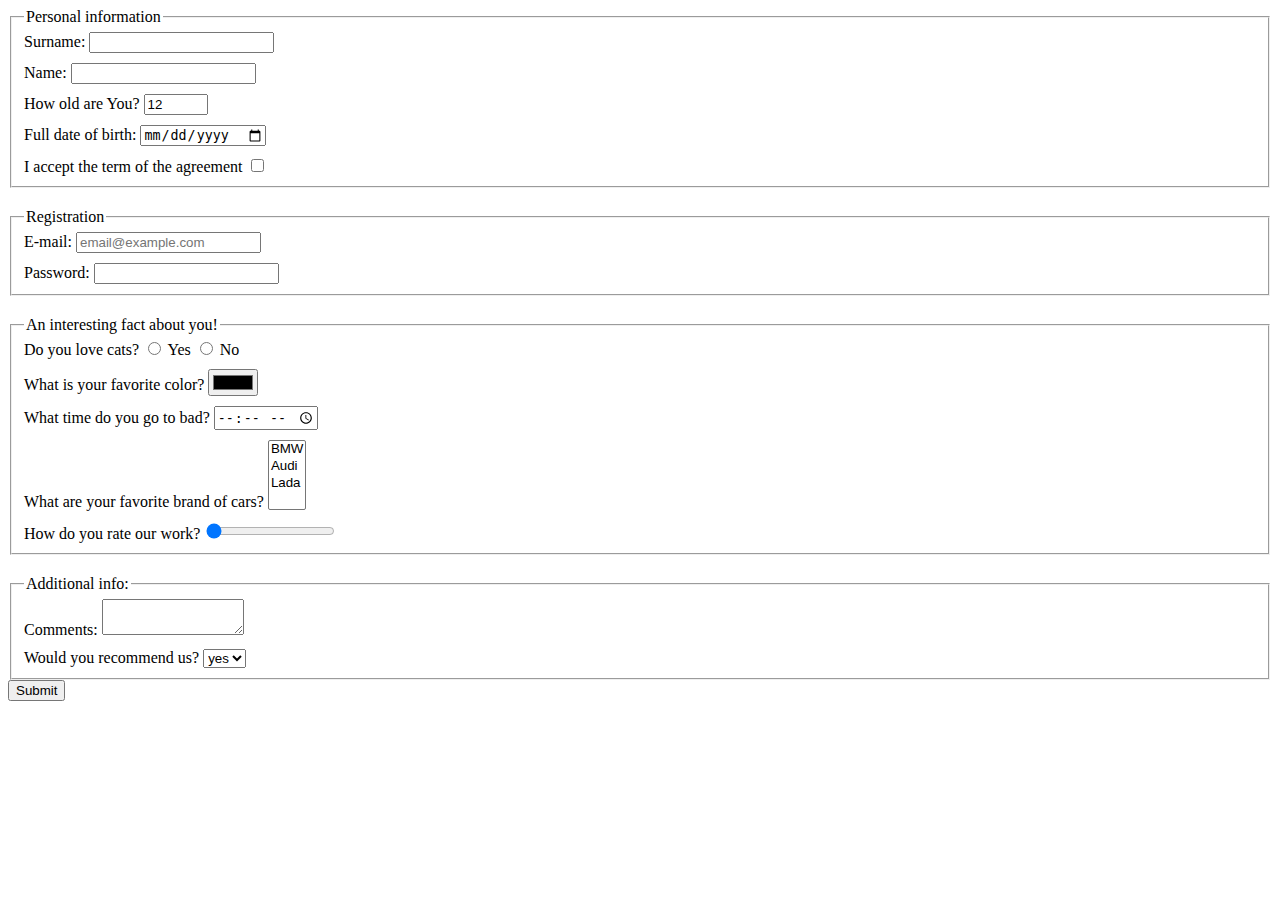
<file: index.html>
<!DOCTYPE html><html lang="en"><head><title>HTML Form</title><meta charset="UTF-8"><link rel="stylesheet" href="style.8d37428a.css"></head><body> <form action="https://mate-academy-form-lesson.herokuapp.com/create-application" method="post" target="_blank">  <fieldset class="field"> <legend>Personal information</legend> <label class="input"> Surname: <input type="text" name="surname" autocomplete="off" required> </label> <label class="input"> Name: <input type="text" name="name" autocomplete="off" required> </label> <label class="input"> How old are You? <input type="number" name="age" value="12" min="1" max="100" required> </label> <label class="input"> Full date of birth: <input type="date" name="born"> </label> <label> I accept the term of the agreement <input type="checkbox" name="term" required> </label> </fieldset>  <fieldset class="field"> <legend>Registration</legend> <label class="input"> E-mail: <input type="email" name="mail" placeholder="email@example.com" required> </label> <label> Password: <input type="password" name="password" minlength="6" maxlength="32" required> </label> </fieldset>  <fieldset class="field"> <legend>An interesting fact about you!</legend> <label class="input"> Do you love cats? <label> <input type="radio" name="pet" value="yes"> Yes </label> <label> <input type="radio" name="pet" value="no"> No </label> </label> <label class="input"> What is your favorite color? <input type="color" name="favColor"> </label> <label class="input"> What time do you go to bad? <input type="time" name="sleepTime"> </label> <label class="input"> What are your favorite brand of cars? <select name="car" multiple> <option value="bmw">BMW</option> <option value="audi">Audi</option> <option value="lada">Lada</option> </select> </label> <label> How do you rate our work? <input type="range" name="workRate" value="0"> </label> </fieldset>  <fieldset class="field2"> <legend>Additional info:</legend> <label class="input"> Comments: <textarea name="comments" cols="15" rows="2">
          </textarea> </label> <label> Would you recommend us? <select name="recommend" size="1"> <option value="yes">yes</option> <option value="no">no</option> </select> </label> </fieldset> <button type="submit">Submit</button> </form> <script type="text/javascript" src="main.e97352c4.js"></script> </body></html>
</file>
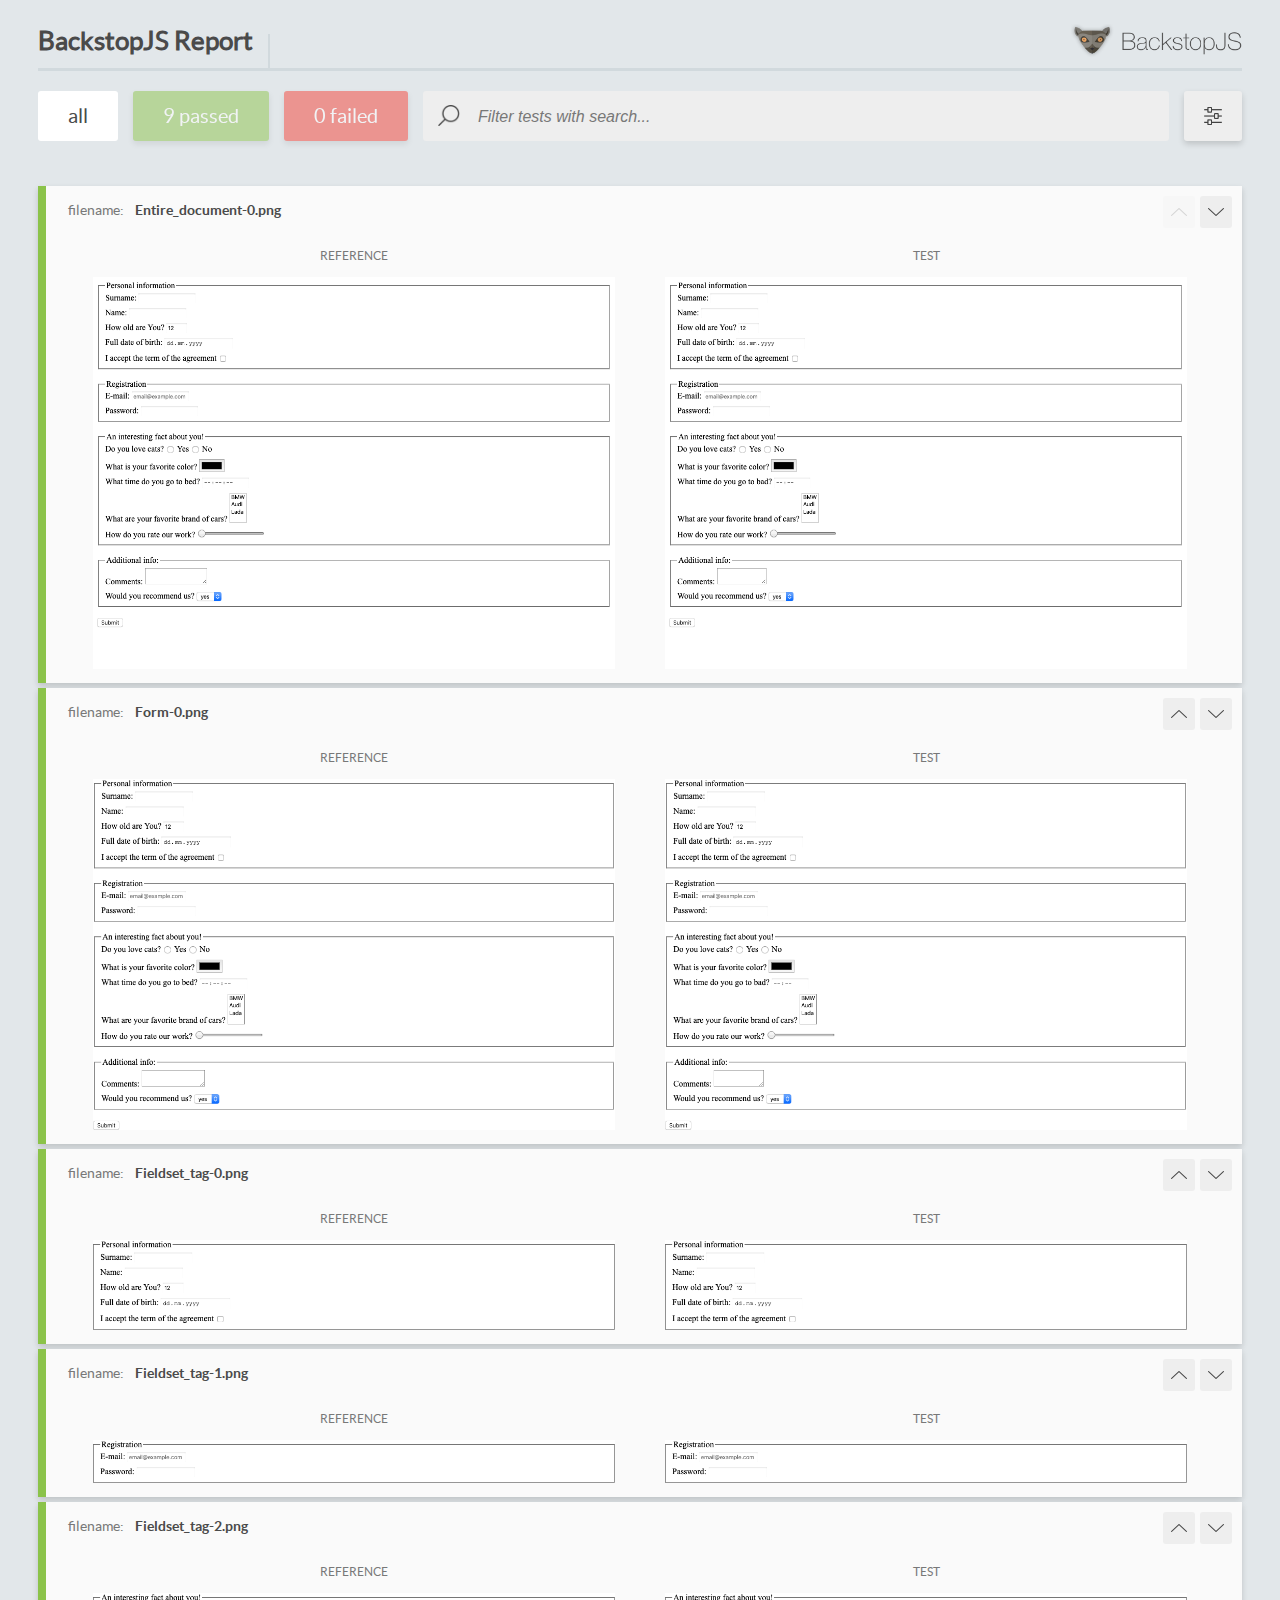
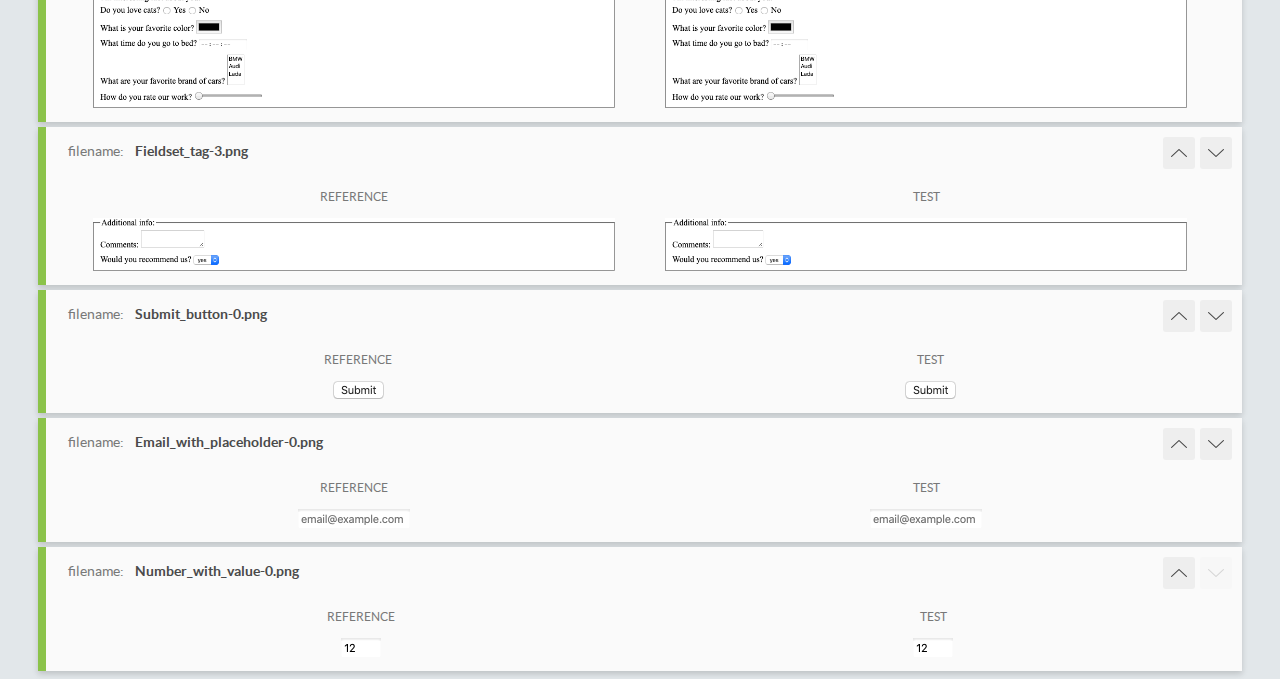
<file: report/html_report/index.html>
<!DOCTYPE html>
<html>
  <head>
    <meta charset="utf-8">
    <title>BackstopJS Report</title>

    <style>
      @font-face {
          font-family: 'latoregular';
          src: url('./assets/fonts/lato-regular-webfont.woff2') format('woff2'),
              url('./assets/fonts/lato-regular-webfont.woff') format('woff');
          font-weight: 400;
          font-style: normal;
      }
      @font-face {
          font-family: 'latobold';
          src: url('./assets/fonts/lato-bold-webfont.woff2') format('woff2'),
              url('./assets/fonts/lato-bold-webfont.woff') format('woff');
          font-weight: 700;
          font-style: normal;
      }

      .ReactModal__Body--open {
          overflow: hidden;
      }
      .ReactModal__Body--open .header {
        display: none;
      }

    </style>
  </head>
  <body style="background-color: #E2E7EA">
    <div id="root">

    </div>
    <script type="text/javascript">
      function report (report) { // eslint-disable-line no-unused-vars
        window.tests = report;
      }
    </script>
    <script type="text/javascript" src="config.js"></script>
    <script type="text/javascript" src="index_bundle.js"></script>
  </body>
</html>
</file>
<file: style.8d37428a.css>
.field{margin-bottom:20px}.input{display:block;margin-bottom:10px}
/*# sourceMappingURL=style.8d37428a.css.map */
</file>
